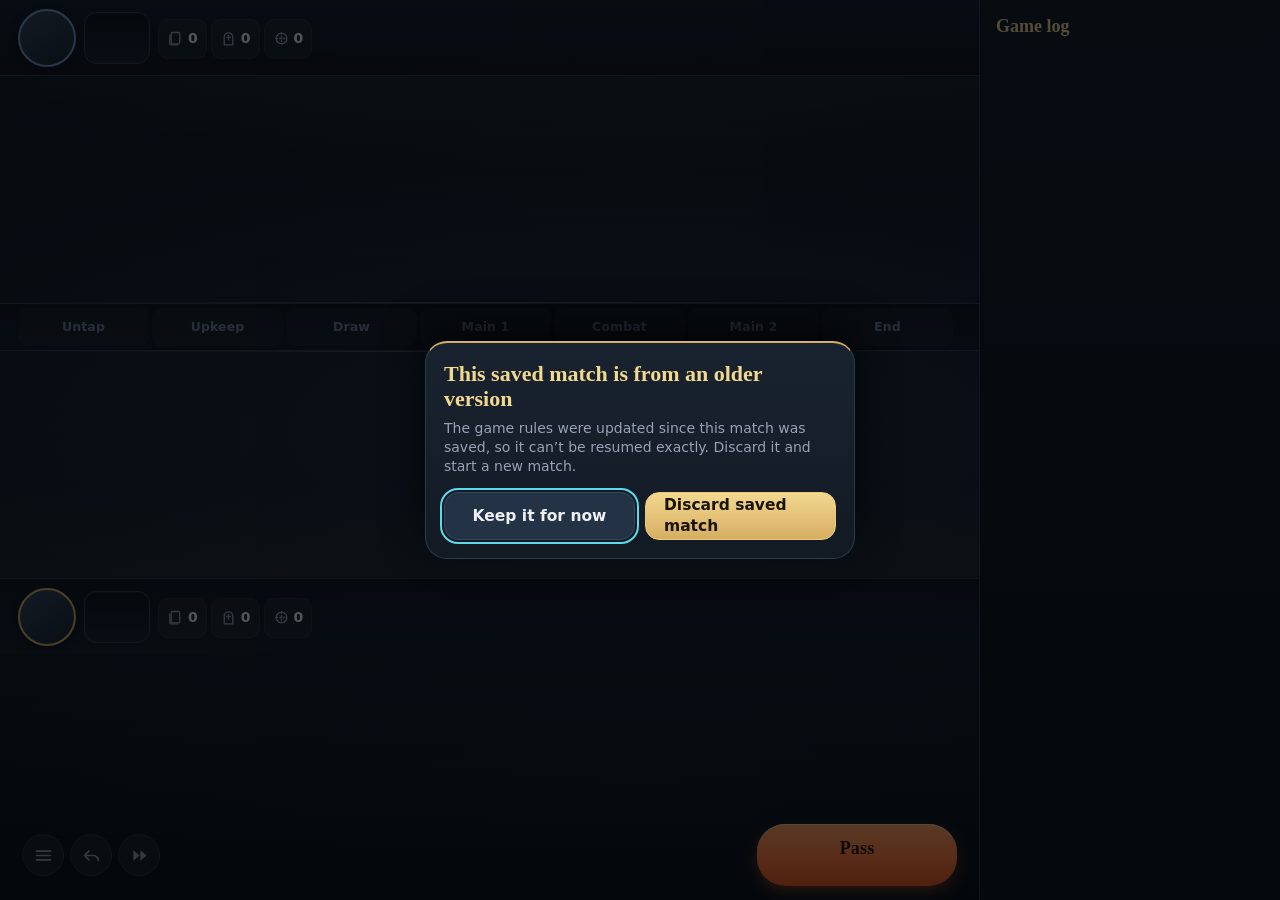
<file: game/dev.html>
<!doctype html>
<html lang="en"><head><meta charset="utf-8">
<meta name="viewport" content="width=device-width,initial-scale=1,viewport-fit=cover">
<title>Binder game dev harness</title>
<style>html,body{margin:0;background:#101216;color:#ddd;font:14px system-ui}#note{padding:12px}</style>
</head><body><div id="note">Loading mock match… (?scene=board|stack|target|attack|block|mulligan|picker|modes|colors|number|confirm|over|full &amp; ?open=pause|zoom|log|settings|zone)</div>
<script type="module">
import { loadCss } from "./ui.js";
import * as mock from "./dev-mock.js";
const q = new URLSearchParams(location.search);
const scene = q.get("scene") || "board";
globalThis.__MOCK_SCENE__ = scene;
await loadCss();
const app = await mock.loadSeed("../data/seed.json");
const decks = mock.listDecks(app.state);
const mine = decks[0], theirs = decks[1];
const yb = mock.buildDeck(app.state, mine.id), ob = mock.buildDeck(app.state, theirs.id);
const { Match } = await import("./ui-match.js");
const { loadSettings, saveSettings } = await import("./ui-store.js");
const settings = loadSettings();
settings.sound = false; settings.speed = q.get("speed") || "fast";
if (q.get("rm")) settings.reduceMotion = true;
const setup = { deckId: mine.id, oppDeckId: theirs.id, difficulty: "normal", life: 40, commander: true, first: 0, freeMulligan: true,
  you: { name: mine.commander || "You", art: yb.art }, opp: { name: theirs.commander || "Opponent", art: ob.art } };
const factory = (s, seed) => mock.createGame({
  players: [{ name: "You", deck: yb, ai: false }, { name: "Opponent", deck: ob, ai: true }],
  options: { startingLife: 40, seed, scene }, compile: mock.compile });
const m = new Match({ factory, decide: mock.decide, setup, seed: 7, answers: [], settings, saveSettings: () => {}, onExit: (r) => { document.getElementById("note").textContent = "exit: " + r; } });
window.__m = m;
document.getElementById("note").remove();
await m.open(scene !== "full" && !q.get("intro"));
const open = q.get("open");
setTimeout(() => {
  if (open === "pause") m.openPause();
  else if (open === "settings") m.openSettings();
  else if (open === "log") m.openLog();
  else if (open === "zone") m.openZone(0, "graveyard");
  else if (open === "zoom") { const id = q.get("id") || m.S.players[0].hand[0]; m.openZoom([id]); }
  else if (open === "tools") m.openTools();
  window.__ready = true;
}, 500);
</script></body></html>
</file>
